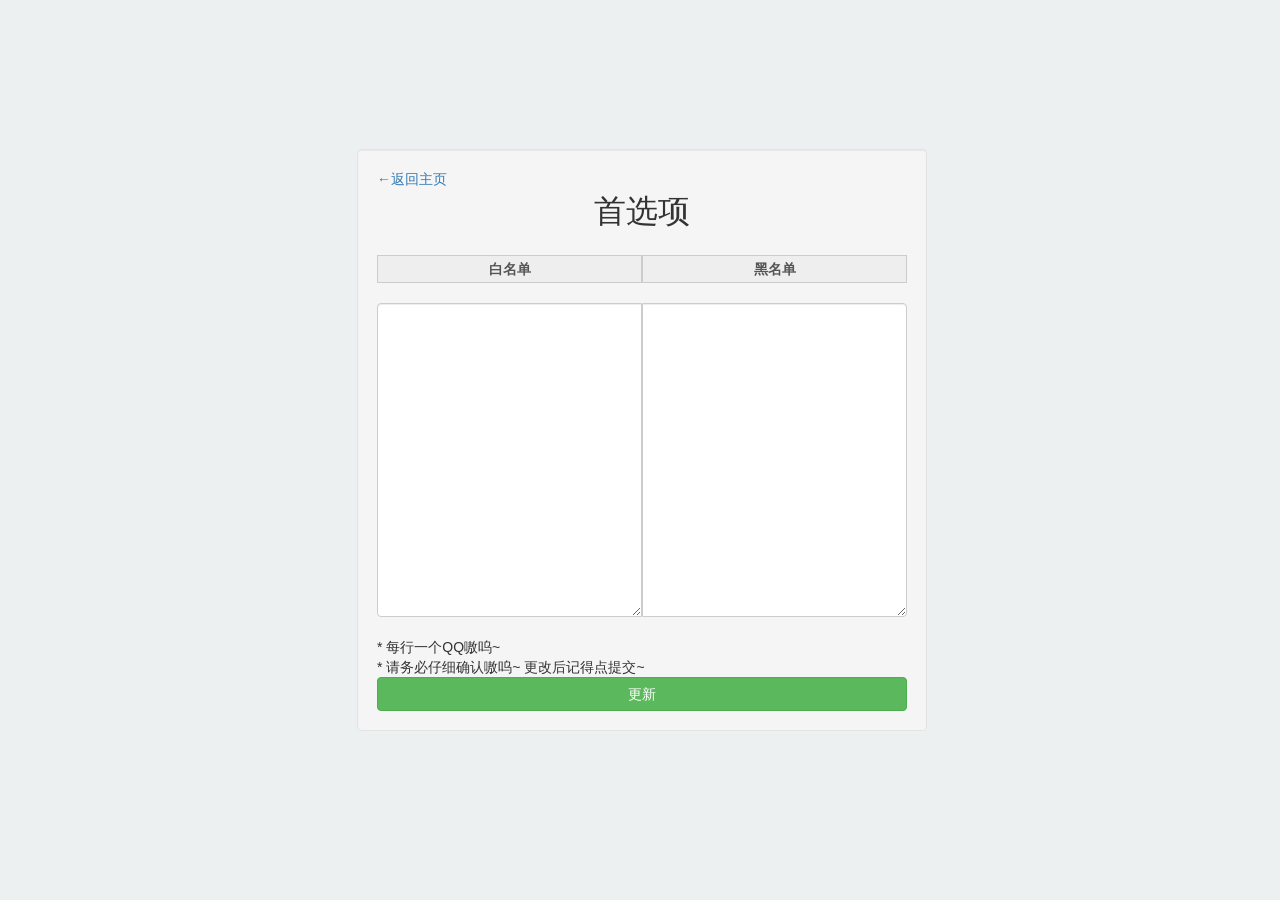
<file: Silent/function.qimeng.fun/black_white.html>
<!DOCTYPE html>
<html>
<head>
    <meta charset="utf-8">
    <title>趣绮梦 - 趣标记 - Data</title>
    <meta name="viewport" content="width=device-width, initial-scale=1.0, maximum-scale=1.0, user-scalable=0" charset="utf-8">
    <link href="static/css/bootstrap.min-3.7.css" rel="stylesheet">

    <!--图标样式-->
    <link rel="stylesheet" href="static/css/normalize.min.css">
    <!--主要样式-->
    <link rel="stylesheet" href="static/css/checkbox.style.css">

    <script src="static/js/jquery-3.3.1.min.js"></script>

    <script>

    $(function () {
        var viewport = document.querySelector('meta[name=viewport]');
        var winHigh = $(window).height();
        winHigh = winHigh/1;
        $(".container").css("height",winHigh+"px");
    });


    function updateinfo() {
        var HMD = $("#HMD").val();
        var BMD = $("#BMD").val();

        var data = {
            HMD: HMD,
            BMD: BMD
        };

        $.ajax({
            url: "./BW_Core.php",
            type: "POST",
            data: data, // 将数据转换为 URL 参数格式
            success: function(response) {
                // 请求成功后的处理
                if(response.indexOf("ALERT[") != -1){
                    var al = substrstr(response,"ALERT[","]ALERT");
                    alert(al);
                }else{
                    alert("更新完成!");
                }
            },
            error: function(jqXHR, textStatus, errorThrown) {
                // 请求失败后执行的函数
                alert("请求失败!");
            }
        });
    }

    //取出中间文本
    function substrstr(str,f,n){
        return str.substring(str.indexOf(f) + f.length, str.indexOf(n));
    }
    </script>
    
    <style>
        .container {
            display: table;
            height: 100%;
        }
        .row {
            display: table-cell;
            vertical-align: middle;
        }
        .row-centered {
            text-align: center;
        }
        .col-centered {
            display: inline-block;
            float: none;
            text-align: left;
            margin-right: -4px;
        }
    </style>
</head>
<body>
    <div class="container">
        <div class="row row-centered">
            <div class="well col-md-6 col-centered">
                <a href="index.html">←返回主页</a>
                <center><font size="6px">首选项</font></center>
                    <br>
                    <span class="input-group-addon"><b>白名单</b></span>
                    <span class="input-group-addon"><b>黑名单</b></span>
                    <br>
                    
                    <div class="input-group input-group-md">
                        <div style="display:flex;">
                            <textarea class="form-control" id="BMD" cols="50" rows="15"></textarea>
                            <textarea class="form-control" id="HMD" cols="50" rows="15"></textarea>
                        </div>
                    </div>
                    <br>
                    * 每行一个QQ嗷呜~
                    <br>
                    * 请务必仔细确认嗷呜~ 更改后记得点提交~
                    <button type="submit" class="btn btn-success btn-block" onclick="updateinfo();">更新</button>
            </div>
        </div>
    </div>
</body>
</html>
</file>
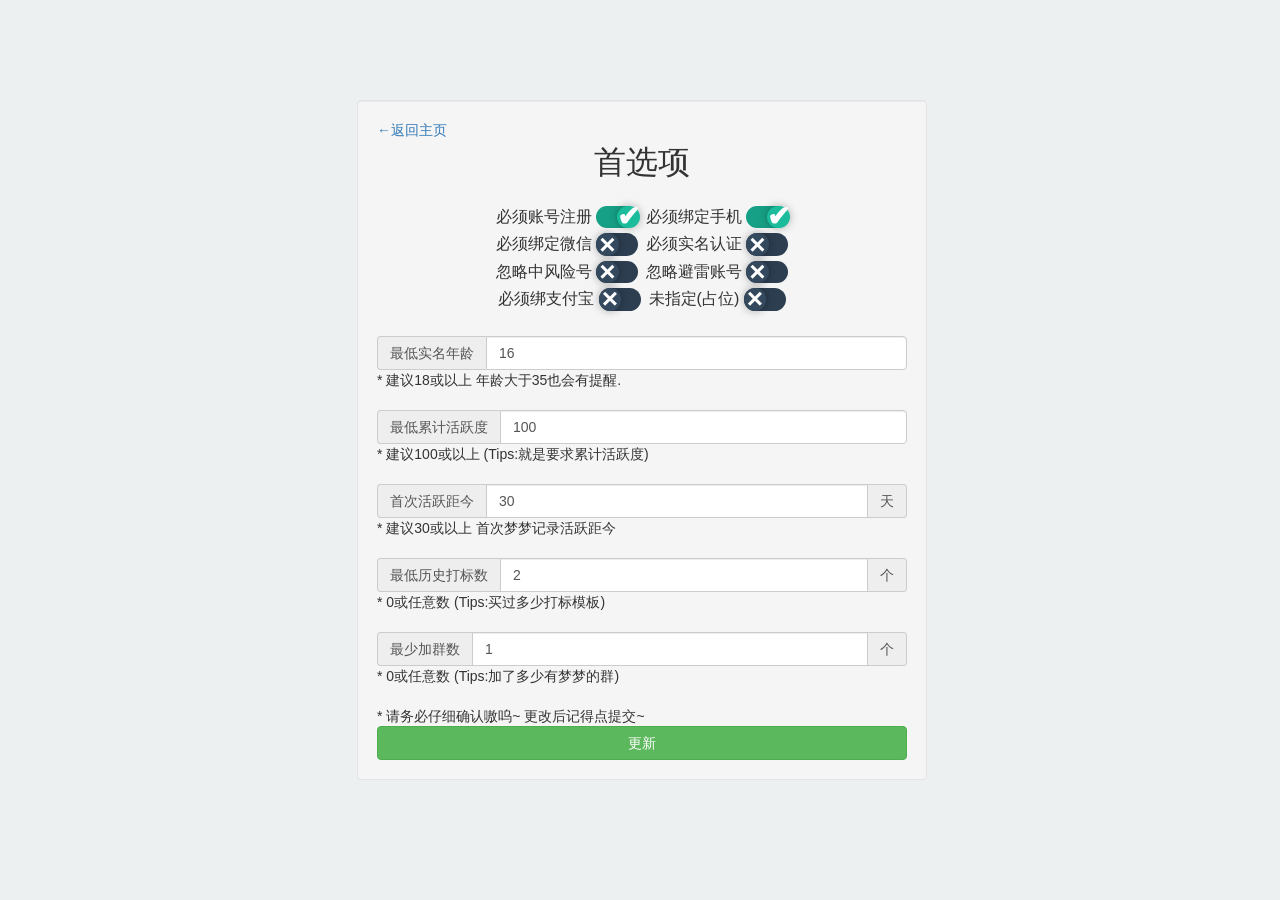
<file: Silent/function.qimeng.fun/DataSet.html>
<!DOCTYPE html>
<html>
<head>
    <meta charset="utf-8">
    <title>趣绮梦 - 趣标记 - Data</title>
    <meta name="viewport" content="width=device-width, initial-scale=1.0, maximum-scale=1.0, user-scalable=0" charset="utf-8">
    <link href="static/css/bootstrap.min-3.7.css" rel="stylesheet">

    <!--图标样式-->
    <link rel="stylesheet" href="static/css/normalize.min.css">
    <!--主要样式-->
    <link rel="stylesheet" href="static/css/checkbox.style.css">

    <script src="static/js/jquery-3.3.1.min.js"></script>

    <script>

    $(function () {
        var viewport = document.querySelector('meta[name=viewport]');
        var winHigh = $(window).height();
        winHigh = winHigh/1;
        $(".container").css("height",winHigh+"px");
    });


    function updateinfo() {
        var REG = document.getElementById('chck1').checked.toString();
        var TEL = document.getElementById('chck2').checked.toString();
        var WECHAT = document.getElementById('chck3').checked.toString();
        var ZFBNAME = document.getElementById('chck7').checked.toString();
        var SMRZ = document.getElementById('chck4').checked.toString();
        var NoCheckZFX = document.getElementById('chck5').checked.toString();
        var NoCheckBL = document.getElementById('chck6').checked.toString();

        var LimitNL = $("#LimitNL").val();
        var LimitHY = $("#LimitHY").val();
        var LimitSCHY = $("#LimitSCHY").val();
        var LimitDBS = $("#LimitDBS").val();
        var LimitGroupNum = $("#LimitGroupNum").val();
        

        var data = {
            REG: REG,
            TEL: TEL,
            WECHAT: WECHAT,
            ZFBNAME: ZFBNAME,
            SMRZ: SMRZ,
            NoCheckZFX: NoCheckZFX,
            NoCheckBL: NoCheckBL,
            LimitNL: LimitNL,
            LimitHY: LimitHY,
            LimitSCHY: LimitSCHY,
            LimitDBS: LimitDBS,
            LimitGroupNum: LimitGroupNum
        };

        $.ajax({
            url: "./DataSetCore.php",
            type: "POST",
            data: data, // 将数据转换为 URL 参数格式
            success: function(response) {
                // 请求成功后的处理
                if(response.indexOf("ALERT[") != -1){
                    var al = substrstr(response,"ALERT[","]ALERT");
                    alert(al);
                }else{
                    alert("更新完成!");
                }
            },
            error: function(jqXHR, textStatus, errorThrown) {
                // 请求失败后执行的函数
                alert("请求失败!");
            }
        });
    }

    //取出中间文本
    function substrstr(str,f,n){
        return str.substring(str.indexOf(f) + f.length, str.indexOf(n));
    }
    </script>
    
    <style>
        .container {
            display: table;
            height: 100%;
        }
        .row {
            display: table-cell;
            vertical-align: middle;
        }
        .row-centered {
            text-align: center;
        }
        .col-centered {
            display: inline-block;
            float: none;
            text-align: left;
            margin-right: -4px;
        }
    </style>
</head>
<body>
    <div class="container">
        <div class="row row-centered">
            <div class="well col-md-6 col-centered">
                <a href="index.html">←返回主页</a>
                <center><font size="6px">首选项</font></center>
                    <br>
                    <center>
                    <div class="input-group input-group-md">
                        <div style="display:flex;">
                            <font size="3px">必须账号注册&nbsp;</font>
                            <input id="chck1" type="checkbox" checked="">                            <label for="chck1" class="check-trail">
                                <span class="check-handler"></span>
                            </label>
                            &nbsp;&nbsp;
                            <font size="3px">必须绑定手机&nbsp;</font>
                            <input id="chck2" type="checkbox" checked="">                            <label for="chck2" class="check-trail">
                                <span class="check-handler"></span>
                            </label>
                        </div>
                    </div>
                    </center>
                    <center>
                    <div class="input-group input-group-md">
                        <div style="display:flex;">
                            <font size="3px">必须绑定微信&nbsp;</font>
                            <input id="chck3" type="checkbox">                            <label for="chck3" class="check-trail">
                                <span class="check-handler"></span>
                            </label>

                            &nbsp;&nbsp;

                            <font size="3px">必须实名认证&nbsp;</font>
                            <input id="chck4" type="checkbox">                            <label for="chck4" class="check-trail">
                                <span class="check-handler"></span>
                            </label>
                        </div>
                    </div>
                    </center>
                    <center>
                    <div class="input-group input-group-md">
                        <div style="display:flex;">
                            <font size="3px">忽略中风险号&nbsp;</font>
                            <input id="chck5" type="checkbox">                            <label for="chck5" class="check-trail2">
                                <span class="check-handler"></span>
                            </label>

                            &nbsp;&nbsp;

                            <font size="3px">忽略避雷账号&nbsp;</font>
                            <input id="chck6" type="checkbox">                            <label for="chck6" class="check-trail2">
                                <span class="check-handler"></span>
                            </label>
                        </div>
                    </div>
                    </center>
                    <center>
                    <div class="input-group input-group-md">
                        <div style="display:flex;">
                            <font size="3px">必须绑支付宝&nbsp;</font>
                            <input id="chck7" type="checkbox">                            <label for="chck7" class="check-trail">
                                <span class="check-handler"></span>
                            </label>

                            &nbsp;&nbsp;

                            <font size="3px">未指定(占位)&nbsp;</font>
                            <input id="chck8" type="checkbox">                            <label for="chck8" class="check-trail">
                                <span class="check-handler"></span>
                            </label>
                        </div>
                    </div>
                    </center>

                    <br>
                    <div class="input-group input-group-md">
                        <span class="input-group-addon" id="sizing-addon1">最低实名年龄</span>
                        <input type="text" class="form-control" id="LimitNL" name="LimitNL" placeholder="建议18或以上" value="16" onkeyup="this.value=this.value.replace(/\D/g,'')" onafterpaste="this.value=this.value.replace(/\D/g,'')">
                    </div>
                    * 建议18或以上 年龄大于35也会有提醒.
                    <br>
                    <br>
                    <div class="input-group input-group-md">
                        <span class="input-group-addon" id="sizing-addon1">最低累计活跃度</span>
                        <input type="text" class="form-control" id="LimitHY" name="LimitHY" placeholder="建议100或以上" value="100" onkeyup="this.value=this.value.replace(/\D/g,'')" onafterpaste="this.value=this.value.replace(/\D/g,'')">
                    </div>
                    * 建议100或以上 (Tips:就是要求累计活跃度)
                    <br>
                    <br>
                    <div class="input-group input-group-md">
                        <span class="input-group-addon" id="sizing-addon1">首次活跃距今</span>
                        <input type="text" class="form-control" id="LimitSCHY" name="LimitSCHY" placeholder="建议30或以上" value="30" onkeyup="this.value=this.value.replace(/\D/g,'')" onafterpaste="this.value=this.value.replace(/\D/g,'')">
                        <span class="input-group-addon" id="sizing-addon1">天</span>
                    </div>
                    * 建议30或以上 首次梦梦记录活跃距今
                    <br>
                    <br>
                    <div class="input-group input-group-md">
                        <span class="input-group-addon" id="sizing-addon1">最低历史打标数</span>
                        <input type="text" class="form-control" id="LimitDBS" name="LimitDBS" placeholder="0或任意数" value="2" onkeyup="this.value=this.value.replace(/\D/g,'')" onafterpaste="this.value=this.value.replace(/\D/g,'')">
                        <span class="input-group-addon" id="sizing-addon1">个</span>
                    </div>
                    * 0或任意数 (Tips:买过多少打标模板)
                    <br>
                    <br>
                    <div class="input-group input-group-md">
                        <span class="input-group-addon" id="sizing-addon1">最少加群数</span>
                        <input type="text" class="form-control" id="LimitGroupNum" name="LimitGroupNum" placeholder="0或任意数" value="1" onkeyup="this.value=this.value.replace(/\D/g,'')" onafterpaste="this.value=this.value.replace(/\D/g,'')">
                        <span class="input-group-addon" id="sizing-addon1">个</span>
                    </div>
                    * 0或任意数 (Tips:加了多少有梦梦的群)
                    <br>
                    <br>
                    * 请务必仔细确认嗷呜~ 更改后记得点提交~
                    <button type="submit" class="btn btn-success btn-block" onclick="updateinfo();">更新</button>
            </div>
        </div>
    </div>
</body>
</html>
</file>
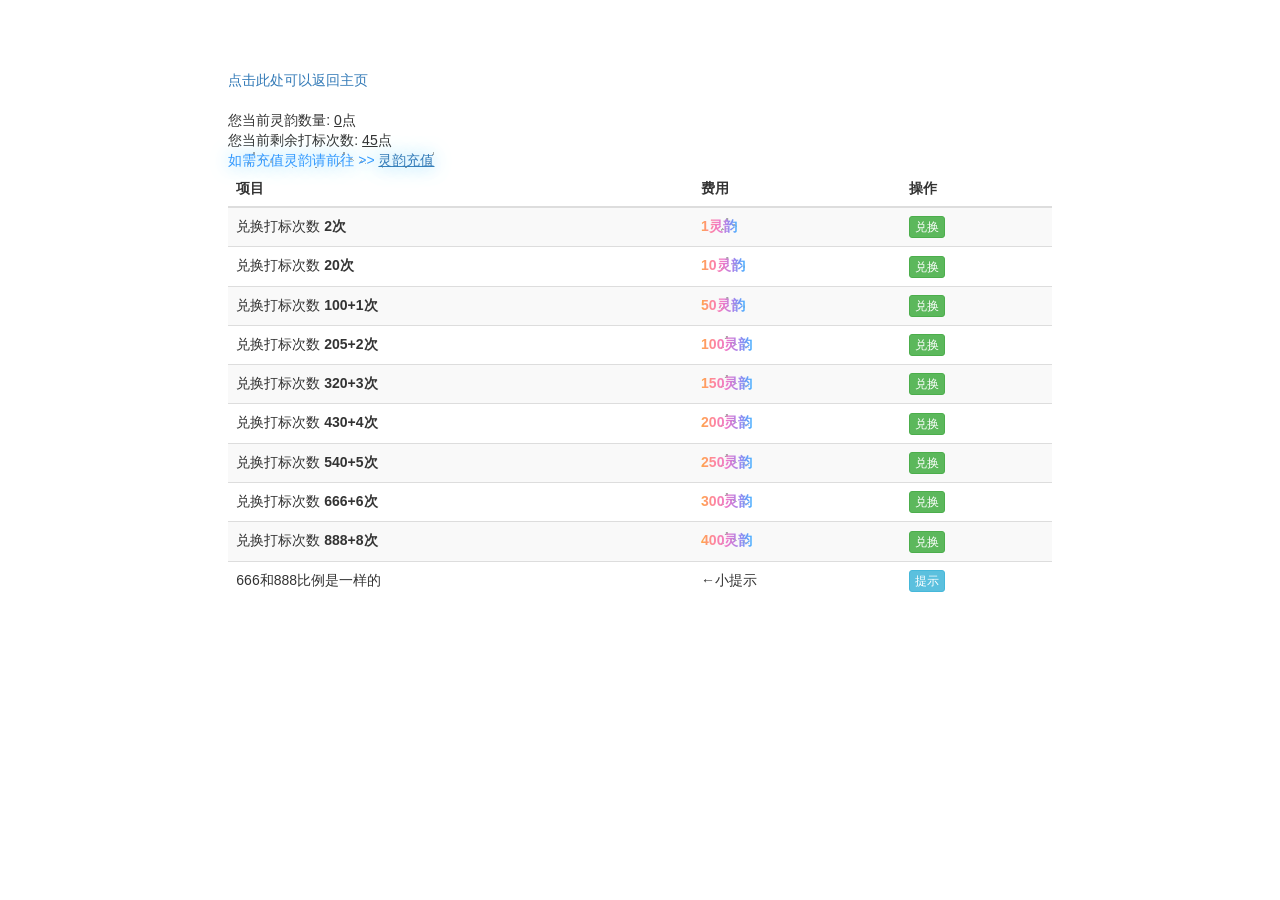
<file: Silent/function.qimeng.fun/ExChange.html>
<!DOCTYPE html>
<html lang="zh-cn">
<head>
  <meta charset="utf-8">
  <meta name="viewport" content="width=device-width, initial-scale=1">
  <title></title>
  <meta name="keywords" content="趣绮梦">
  <meta name="description" content="趣绮梦">
  <link href="static/css/bootstrap.min1.css" rel="stylesheet">
  <script src="static/js/jquery.min.js"></script>
  <script src="static/js/bootstrap.min.js"></script>
</head>
<body>

<link rel="stylesheet" href="static/css/Color.css">
<div style="padding-top:70px;"><!--<div class="container" style="padding-top:70px;">-->
<div class="col-xs-12 col-sm-10 col-lg-8 center-block" style="float: none;">
<a href="index.html">点击此处可以返回主页</a><br><br>您当前灵韵数量: <u>0</u>点<br>您当前剩余打标次数: <u>45</u>点<br><font class="BlueZZ">如需充值灵韵请前往 >> <a href="ajax-1.html"><u>灵韵充值</u></a></font>      <div class="table-responsive">
        <table class="table table-striped">
          <thead><tr><th>项目</th><th>费用</th><th>操作</th></tr></thead>
          <tbody>

          <tr><td>兑换打标次数 <b>2次</b></td><td><font class="SSR_H"><font class="SSR">1灵韵</font></font></td><td><a href="ajax-1.html" class="btn btn-xs btn-success" onclick="return confirm('你确实要兑换 2次打标次数 吗？');">兑换</a>
          </td></tr><tr><td>兑换打标次数 <b>20次</b></td><td><font class="SSR_H"><font class="SSR">10灵韵</font></font></td><td><a href="ajax-1.html" class="btn btn-xs btn-success" onclick="return confirm('你确实要兑换 20次打标次数 吗？');">兑换</a>
          </td></tr><tr><td>兑换打标次数 <b>100+1次</b></td><td><font class="SSR_H"><font class="SSR">50灵韵</font></font></td><td><a href="ajax-1.html" class="btn btn-xs btn-success" onclick="return confirm('你确实要兑换 100次打标次数 吗？');">兑换</a>
          </td></tr><tr><td>兑换打标次数 <b>205+2次</b></td><td><font class="SSR_H"><font class="SSR">100灵韵</font></font></td><td><a href="ajax-1.html" class="btn btn-xs btn-success" onclick="return confirm('你确实要兑换 205次打标次数 吗？');">兑换</a>
          </td></tr><tr><td>兑换打标次数 <b>320+3次</b></td><td><font class="SSR_H"><font class="SSR">150灵韵</font></font></td><td><a href="ajax-1.html" class="btn btn-xs btn-success" onclick="return confirm('你确实要兑换 320次打标次数 吗？');">兑换</a>
          </td></tr><tr><td>兑换打标次数 <b>430+4次</b></td><td><font class="SSR_H"><font class="SSR">200灵韵</font></font></td><td><a href="ajax-1.html" class="btn btn-xs btn-success" onclick="return confirm('你确实要兑换 430次打标次数 吗？');">兑换</a>
          </td></tr><tr><td>兑换打标次数 <b>540+5次</b></td><td><font class="SSR_H"><font class="SSR">250灵韵</font></font></td><td><a href="ajax-1.html" class="btn btn-xs btn-success" onclick="return confirm('你确实要兑换 540次打标次数 吗？');">兑换</a>
          </td></tr><tr><td>兑换打标次数 <b>666+6次</b></td><td><font class="SSR_H"><font class="SSR">300灵韵</font></font></td><td><a href="ajax-1.html" class="btn btn-xs btn-success" onclick="return confirm('你确实要兑换 666次打标次数 吗？');">兑换</a>
          </td></tr><tr><td>兑换打标次数 <b>888+8次</b></td><td><font class="SSR_H"><font class="SSR">400灵韵</font></font></td><td><a href="ajax-1.html" class="btn btn-xs btn-success" onclick="return confirm('你确实要兑换 888次打标次数 吗？');">兑换</a>
          </td></tr><tr><td>666和888比例是一样的</td><td>←小提示</td><td><a href="#" class="btn btn-xs btn-info">提示</a>

          </td></tr></tbody>
        </table>
      </div>
    </div>
  </div>

<style>
/*賊拉好看(?)*/
.BiaoTi {
font-size:14px;
background-clip: border-box;
-webkit-background-clip: text;
-webkit-text-fill-color: transparent;
color: #FF512F;
font-weight: 700;
text-shadow: 0px 0px 7px #ffd800;
background-image: linear-gradient(90deg, #ffd800 0%, #ff512f 100%, #fff);
animation: glow-animation 10s infinite linear;
color: #FFC0CB;
box-sizing: border-box;
vertical-align: inherit;
}

@keyframes glow-animation {
0% {
filter: hue-rotate(-360deg)
}

100% {
filter: hue-rotate(360deg)
}
}
</style></body></html>
</file>
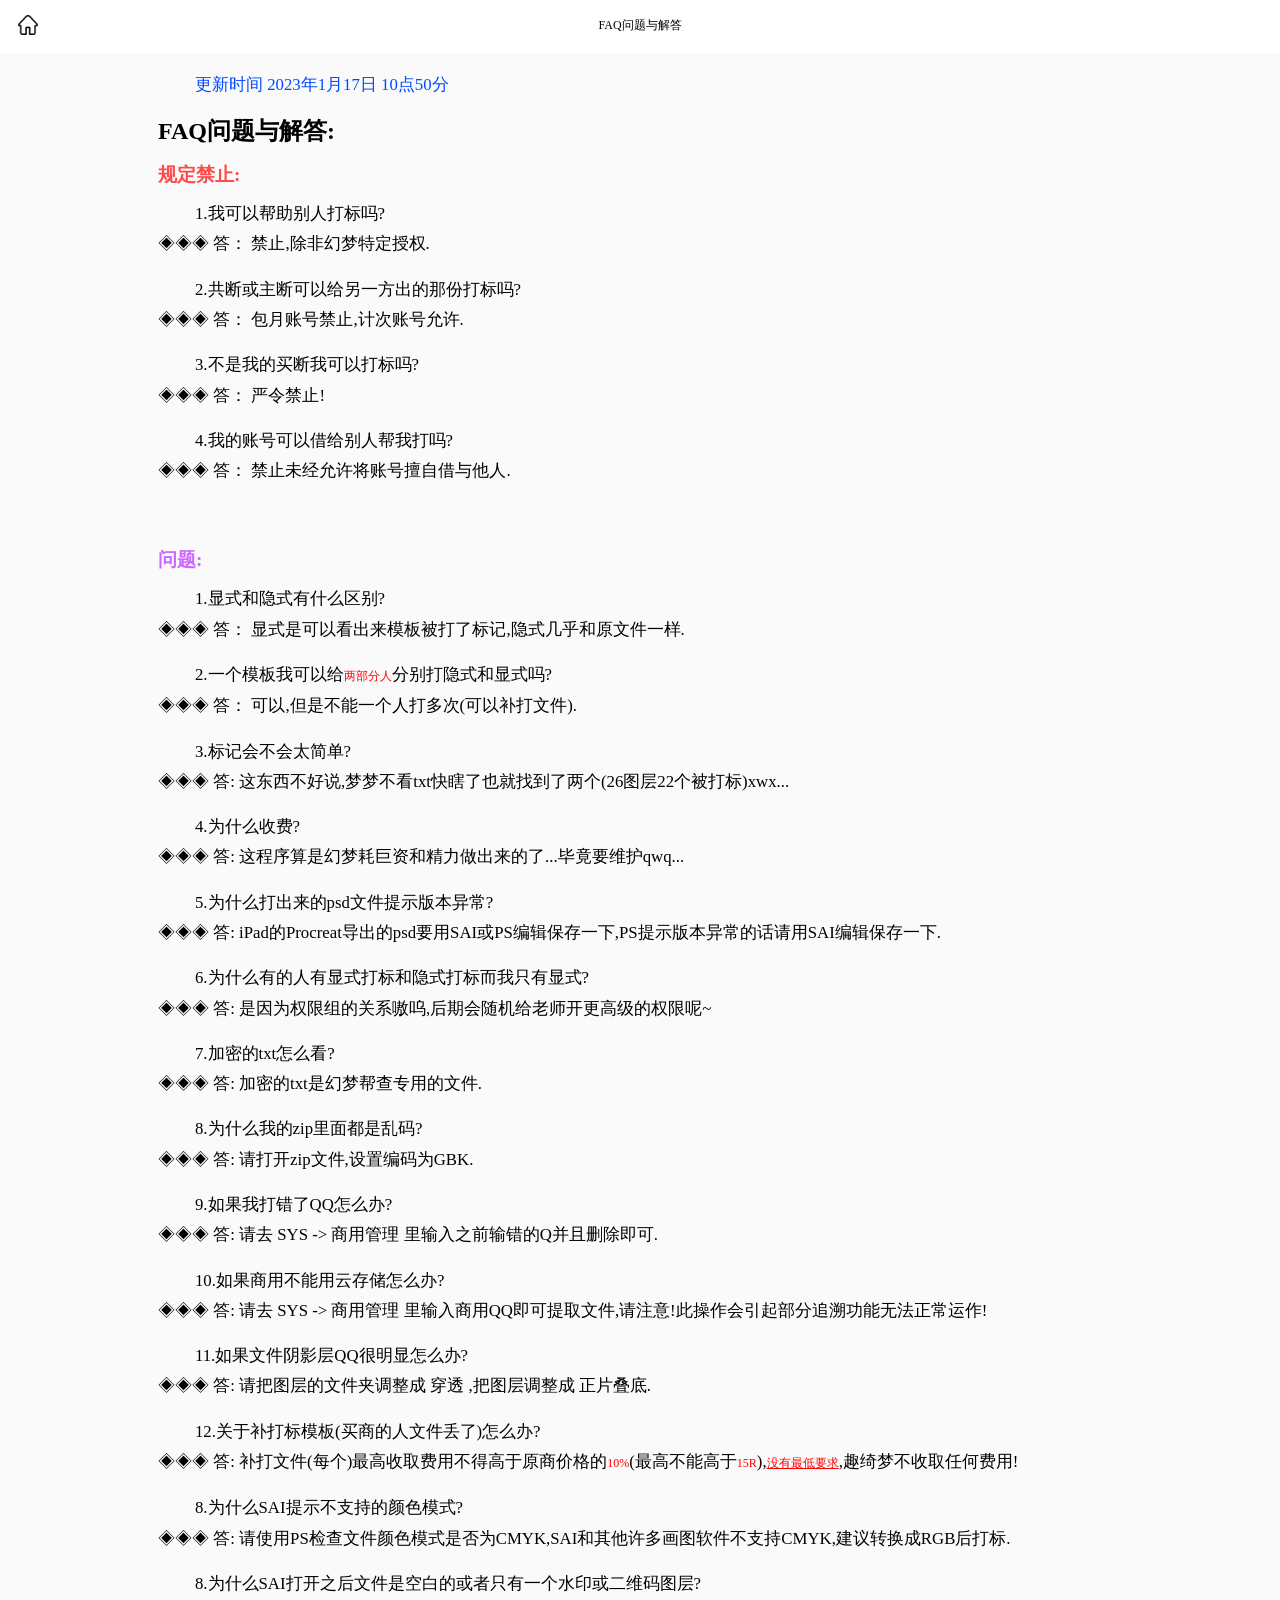
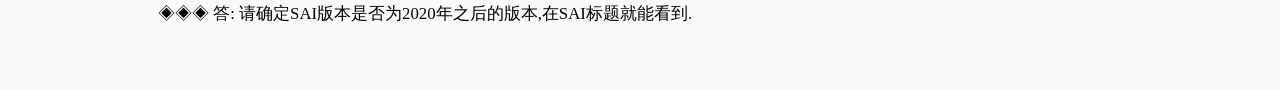
<file: Silent/function.qimeng.fun/FAQ.html>
<!DOCTYPE html>
<html>
<head>
<meta charset="utf-8">
<meta http-equiv="x-ua-compatible" content="ie=edge">
<title>FAQ问题与解答</title>
<meta name="description" content="Neat">
<meta name="viewport" content="width=device-width, initial-scale=1, shrink-to-fit=no" user-scalable="no">

<link rel="stylesheet" href="static/css/style-1.css">

<script src="static/js/jquery.min1.js"></script>

</head>
<body>

<header class="header">
	<a href="ajax-1.html"><img src="static/picture/home.png" alt=""></a>
	<div class="title">FAQ问题与解答</div>
	<div class="progress-bar"></div>
</header>
<div class="main-group">
	<font color="#004AFF"><p>更新时间 2023年1月17日 10点50分</p></font>
	<h3>FAQ问题与解答:&nbsp;</h3>
	<font color="#FF4A4A"><h4>规定禁止:&nbsp;</h4></font>
	<p>1.我可以帮助别人打标吗?<br>◈◈◈ 答： 禁止,除非幻梦特定授权.</p>
	<p>2.共断或主断可以给另一方出的那份打标吗?<br>◈◈◈ 答： 包月账号禁止,计次账号允许.</p>
	<p>3.不是我的买断我可以打标吗?<br>◈◈◈ 答： 严令禁止!</p>
	<p>4.我的账号可以借给别人帮我打吗?<br>◈◈◈ 答： 禁止未经允许将账号擅自借与他人.</p>
	<p>&nbsp;</p>
	<font color="#CC66FF"><h4>问题:&nbsp;</h4></font>
	<p>1.显式和隐式有什么区别?<br>◈◈◈ 答： 显式是可以看出来模板被打了标记,隐式几乎和原文件一样.</p>
	<p>2.一个模板我可以给<font color="red">两部分人</font>分别打隐式和显式吗?<br>◈◈◈ 答： 可以,但是不能一个人打多次(可以补打文件).</p>
	<p>3.标记会不会太简单?<br>◈◈◈ 答: 这东西不好说,梦梦不看txt快瞎了也就找到了两个(26图层22个被打标)xwx...</p>
	<p>4.为什么收费?<br>◈◈◈ 答: 这程序算是幻梦耗巨资和精力做出来的了...毕竟要维护qwq...</p>
	<p>5.为什么打出来的psd文件提示版本异常?<br>◈◈◈ 答: iPad的Procreat导出的psd要用SAI或PS编辑保存一下,PS提示版本异常的话请用SAI编辑保存一下.</p>
	<p>6.为什么有的人有显式打标和隐式打标而我只有显式?<br>◈◈◈ 答: 是因为权限组的关系嗷呜,后期会随机给老师开更高级的权限呢~</p>
	<p>7.加密的txt怎么看?<br>◈◈◈ 答: 加密的txt是幻梦帮查专用的文件.</p>
	<p>8.为什么我的zip里面都是乱码?<br>◈◈◈ 答: 请打开zip文件,设置编码为GBK.</p>
	<p>9.如果我打错了QQ怎么办?<br>◈◈◈ 答: 请去 SYS -> 商用管理 里输入之前输错的Q并且删除即可.</p>
	<p>10.如果商用不能用云存储怎么办?<br>◈◈◈ 答: 请去 SYS -> 商用管理 里输入商用QQ即可提取文件,请注意!此操作会引起部分追溯功能无法正常运作!</p>
	<p>11.如果文件阴影层QQ很明显怎么办?<br>◈◈◈ 答: 请把图层的文件夹调整成 穿透 ,把图层调整成 正片叠底.</p>
	<p>12.关于补打标模板(买商的人文件丢了)怎么办?<br>◈◈◈ 答: 补打文件(每个)最高收取费用不得高于原商价格的<font color="red">10%</font>(最高不能高于<font color="red">15R</font>),<font color="red"><u>没有最低要求</u></font>,趣绮梦不收取任何费用!</p>
	<p>8.为什么SAI提示不支持的颜色模式?<br>◈◈◈ 答: 请使用PS检查文件颜色模式是否为CMYK,SAI和其他许多画图软件不支持CMYK,建议转换成RGB后打标.</p>
	<p>8.为什么SAI打开之后文件是空白的或者只有一个水印或二维码图层?<br>◈◈◈ 答: 请确定SAI版本是否为2020年之后的版本,在SAI标题就能看到.</p>
	<p>&nbsp;</p>
</div>

<script type="text/javascript">
// 取消scroll事件的监听函数
$(window).off('scroll');
(function() {
	let progress_bar = $('.progress-bar');
	let win_h = $(window).height();
	let body_h = $('body').height();
	let sHeight = body_h - win_h;

	function updateProgress(p) {
		progress_bar.css('width', p * 100 + '%');
	}
	$(window).on('scroll', function() {
		window.requestAnimationFrame(function(){
			let perc = Math.max(0, Math.min(1, $(window).scrollTop() / sHeight));
			updateProgress(perc);
		});
	});
}());
</script>
</body>
</html>
</file>
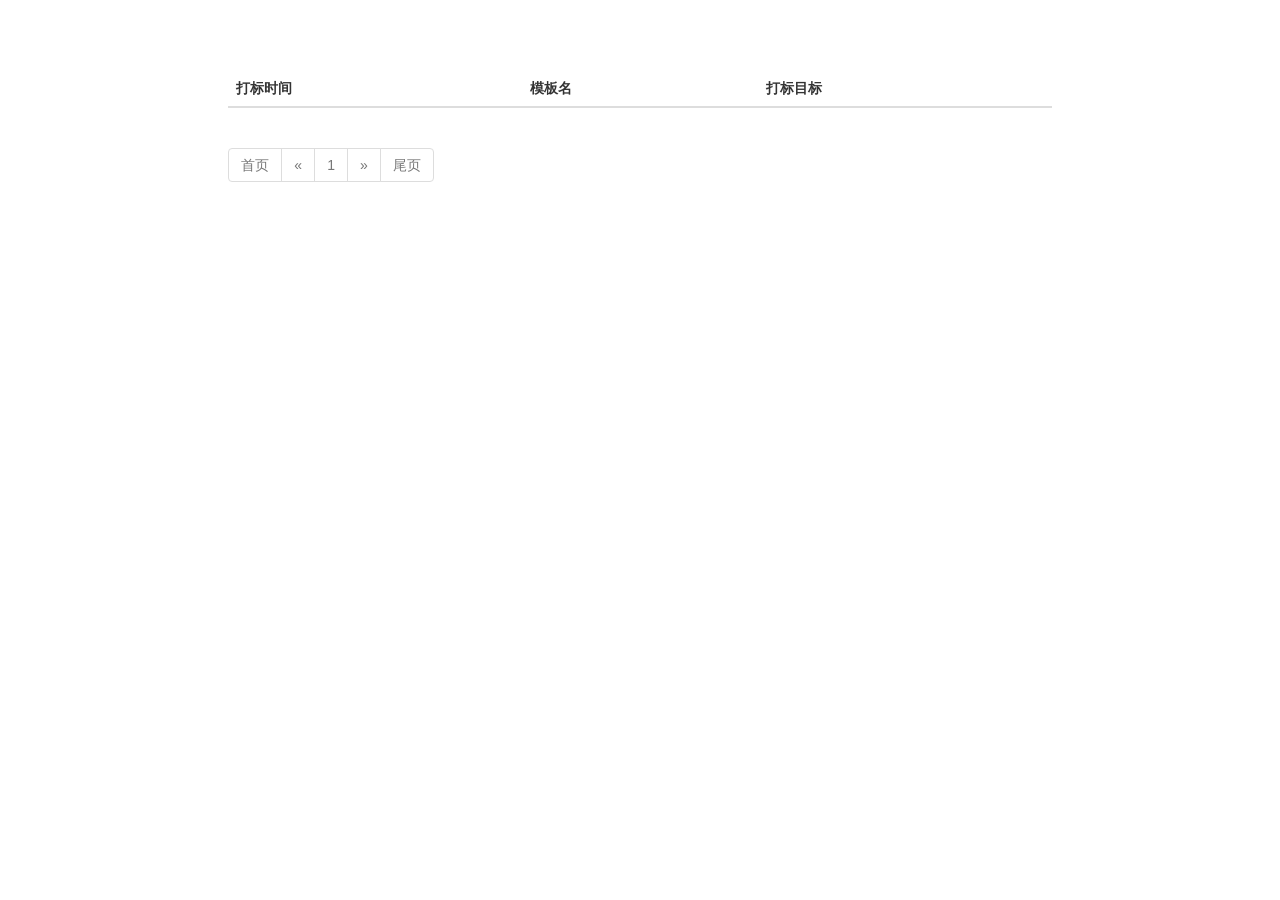
<file: Silent/function.qimeng.fun/HistoryList.html>
<!DOCTYPE html>
<html lang="zh-cn">
<head>
  <meta charset="utf-8">
  <meta name="viewport" content="width=device-width, initial-scale=1">
  <title></title>
  <meta name="keywords" content="趣绮梦">
  <meta name="description" content="趣绮梦">
  <link href="static/css/bootstrap.min1.css" rel="stylesheet">
  <script src="static/js/jquery.min.js"></script>
  <script src="static/js/bootstrap.min.js"></script>
</head>
<body>

<div style="padding-top:70px;"><!--<div class="container" style="padding-top:70px;">-->
<div class="col-xs-12 col-sm-10 col-lg-8 center-block" style="float: none;">
      <div class="table-responsive">
        <table class="table table-striped">
          <thead><tr><th>打标时间</th><th>模板名</th><th>打标目标</th></tr></thead>
        </table>
      </div>
<ul class="pagination"><li class="disabled"><a>首页</a></li><li class="disabled"><a>&laquo;</a></li><li class="disabled"><a>1</a></li><li class="disabled"><a>&raquo;</a></li><li class="disabled"><a>尾页</a></li></ul>    </div>
  </div>

<style>
/*賊拉好看(?)*/
.BiaoTi {
font-size:14px;
background-clip: border-box;
-webkit-background-clip: text;
-webkit-text-fill-color: transparent;
color: #FF512F;
font-weight: 700;
text-shadow: 0px 0px 7px #ffd800;
background-image: linear-gradient(90deg, #ffd800 0%, #ff512f 100%, #fff);
animation: glow-animation 10s infinite linear;
color: #FFC0CB;
box-sizing: border-box;
vertical-align: inherit;
}

@keyframes glow-animation {
0% {
filter: hue-rotate(-360deg)
}

100% {
filter: hue-rotate(360deg)
}
}
</style></body></html>
</file>
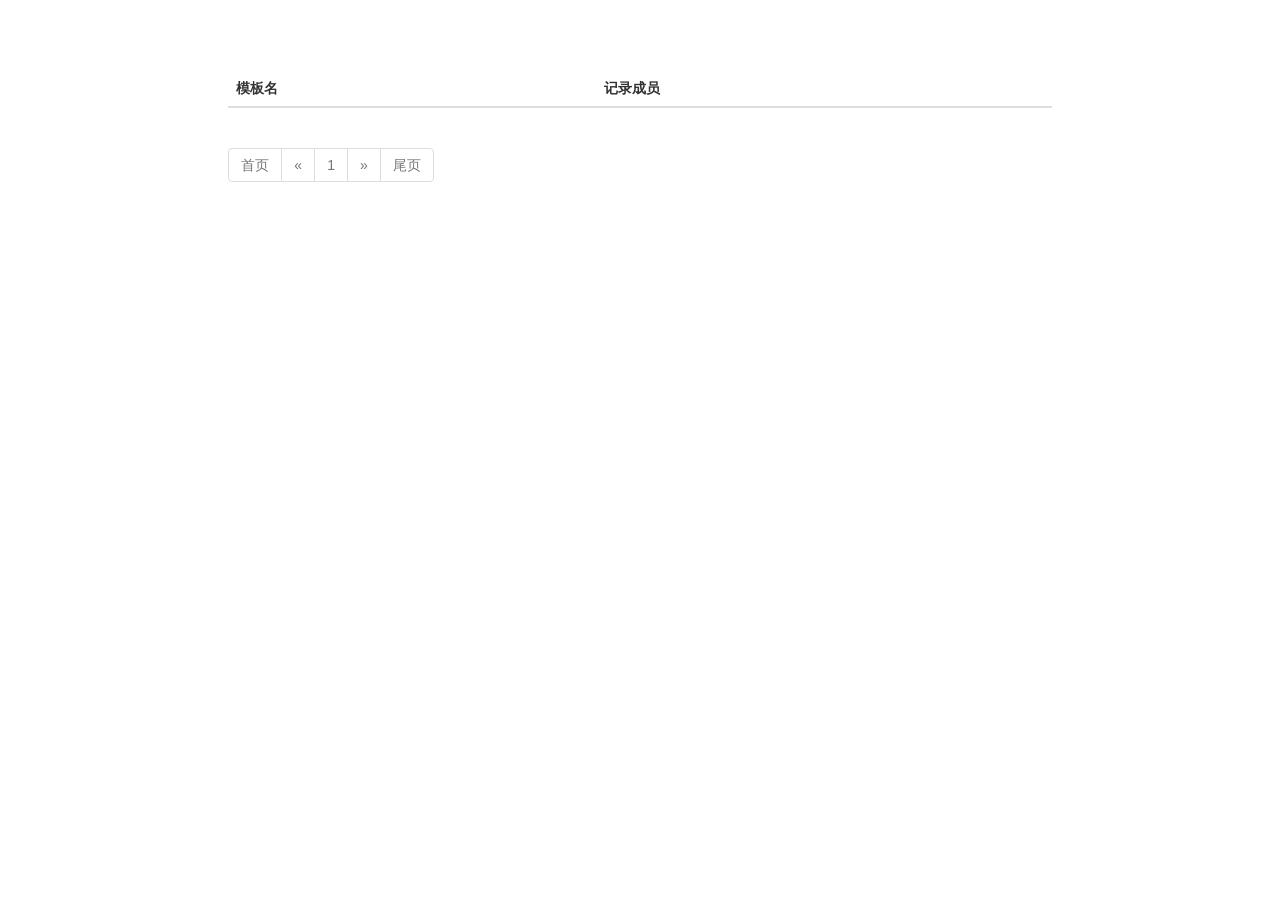
<file: Silent/function.qimeng.fun/HistoryStatsList.html>
<!DOCTYPE html>
<html lang="zh-cn">
<head>
  <meta charset="utf-8">
  <meta name="viewport" content="width=device-width, initial-scale=1">
  <title></title>
  <meta name="keywords" content="趣绮梦">
  <meta name="description" content="趣绮梦">
  <link href="static/css/bootstrap.min1.css" rel="stylesheet">
  <script src="static/js/jquery.min.js"></script>
  <script src="static/js/bootstrap.min.js"></script>
</head>
<body>

<div style="padding-top:70px;"><!--<div class="container" style="padding-top:70px;">-->
<div class="col-xs-12 col-sm-10 col-lg-8 center-block" style="float: none;">
      <div class="table-responsive">
        <table class="table table-striped">
          <thead><tr><th>模板名</th><th>记录成员</th></tr></thead>
        </table>
      </div>
<ul class="pagination"><li class="disabled"><a>首页</a></li><li class="disabled"><a>&laquo;</a></li><li class="disabled"><a>1</a></li><li class="disabled"><a>&raquo;</a></li><li class="disabled"><a>尾页</a></li></ul>    </div>
  </div>

<style>
/*賊拉好看(?)*/
.BiaoTi {
font-size:14px;
background-clip: border-box;
-webkit-background-clip: text;
-webkit-text-fill-color: transparent;
color: #FF512F;
font-weight: 700;
text-shadow: 0px 0px 7px #ffd800;
background-image: linear-gradient(90deg, #ffd800 0%, #ff512f 100%, #fff);
animation: glow-animation 10s infinite linear;
color: #FFC0CB;
box-sizing: border-box;
vertical-align: inherit;
}

@keyframes glow-animation {
0% {
filter: hue-rotate(-360deg)
}

100% {
filter: hue-rotate(360deg)
}
}
</style>


<script type="text/javascript">
function search() {
    var scstr = $("#search").val();
    location.href="HistoryStatsList.php?page=1&search="+scstr;
}
</script></body></html>
</file>
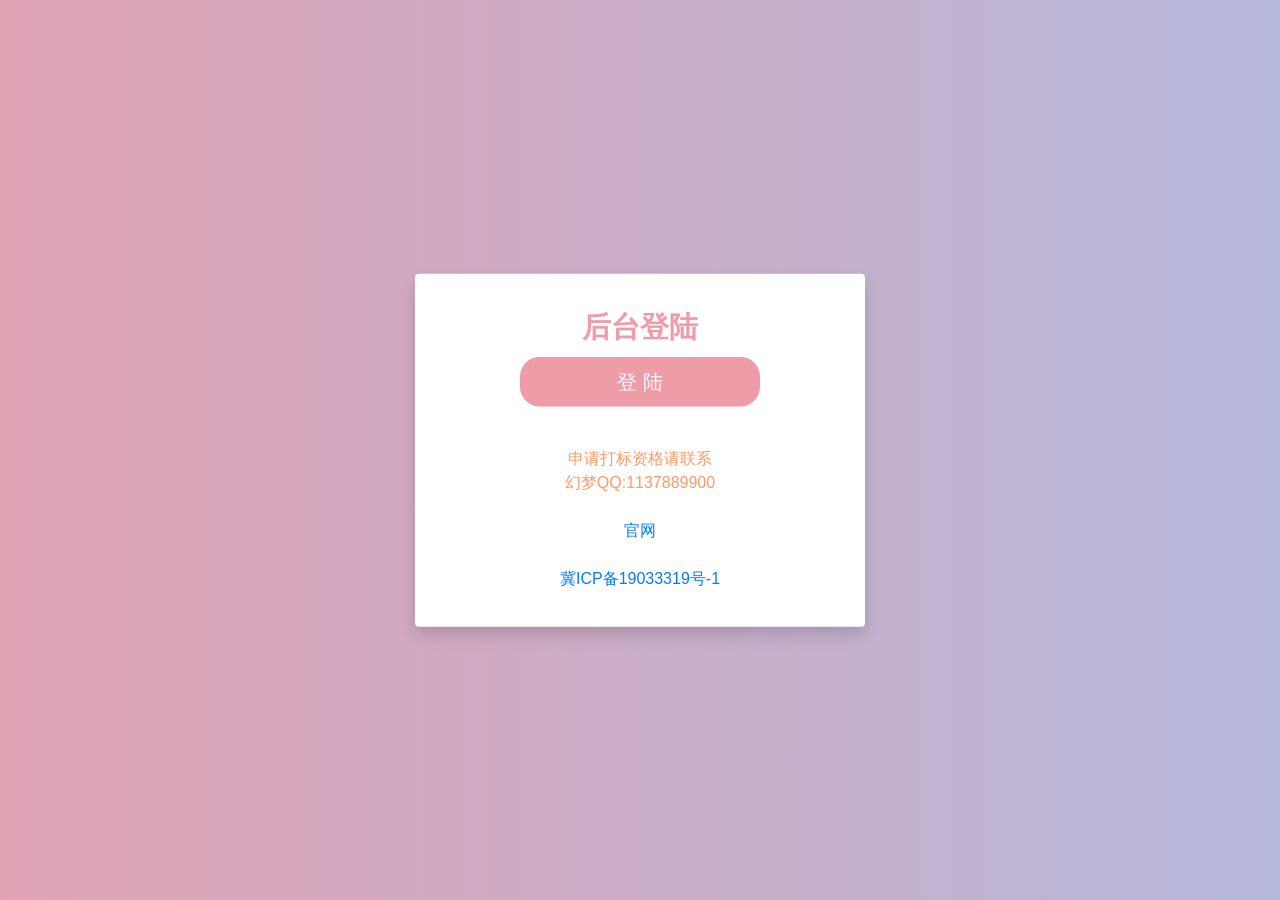
<file: Silent/function.qimeng.fun/Login.html>
<!DOCTYPE html>
<html lang="zh">
<head>
<meta charset="UTF-8">
<title>趣绮梦 - 趣标记</title>
<meta name="viewport" content="width=device-width, initial-scale=1">

<!--响应式框架-->
<link rel='stylesheet' href='static/css/bootstrap.min.css'>


<!--主要样式-->
<link rel="stylesheet" href="static/css/style.css">

<style>
/*賊拉好看(?)*/
.BiaoTi {
font-size:14px;
background-clip: border-box;
-webkit-background-clip: text;
-webkit-text-fill-color: transparent;
color: #FF512F;
font-weight: 700;
text-shadow: 0px 0px 7px #ffd800;
background-image: linear-gradient(90deg, #ffd800 0%, #ff512f 100%, #fff);
animation: glow-animation 10s infinite linear;
color: #FFC0CB;
box-sizing: border-box;
vertical-align: inherit;
}

@keyframes glow-animation {
0% {
filter: hue-rotate(-360deg)
}

100% {
filter: hue-rotate(360deg)
}
}
</style>

</head>
<body>
  
<div class="container">

  <div class="card-wrap">
  
    <div class="card border-0 shadow card--welcome is-show" id="welcome">
      <div class="card-body">
        <h2 class="card-title">后台登陆</h2>
        <div class="btn-wrap">
        <a class="btn btn-lg btn-register js-btn" data-target="register" id="ptp">登 陆</a>
        <br>
        <font color="#FF9966">申请打标资格请联系<br>幻梦QQ:1137889900</font>
        <br>
        <a href="https://qimeng.fun/Web/" target="_Blank">官网</a>
        <br>
        <a rel="nofollow" href="https://beian.miit.gov.cn/" target="_blank">冀ICP备19033319号-1</a>
        </div>
      </div>
    </div>
    
    <div class="card border-0 shadow card--register" id="register">
      <div class="card-body">
        <h2 class="card-title">登 陆</h2>
        <form action="javascript:;" method="post" class="form-horizontal" role="form">
          <div class="form-group">
            <span class="input-group-addon"><span class="glyphicon glyphicon-user"></span></span>
            <input class="form-control" type="text" id="user" name="user" value="" placeholder="账号" required="required">
          </div>
          <div class="form-group">
            <span class="input-group-addon"><span class="glyphicon glyphicon-lock"></span></span>
            <input class="form-control" type="password" id="pass" name="pass" placeholder="密码" required="required">
          </div>
          <div class="form-group">
          <input type="submit" class="btn btn-lg" value="登陆">
          </div>
        </form>
      </div>
      <button class="btn btn-back js-btn" data-target="welcome"><p><</p></button>
    </div>
  </div>
  
</div>
  
<script src="static/js/index.js"></script>


</body>
</html>
</file>
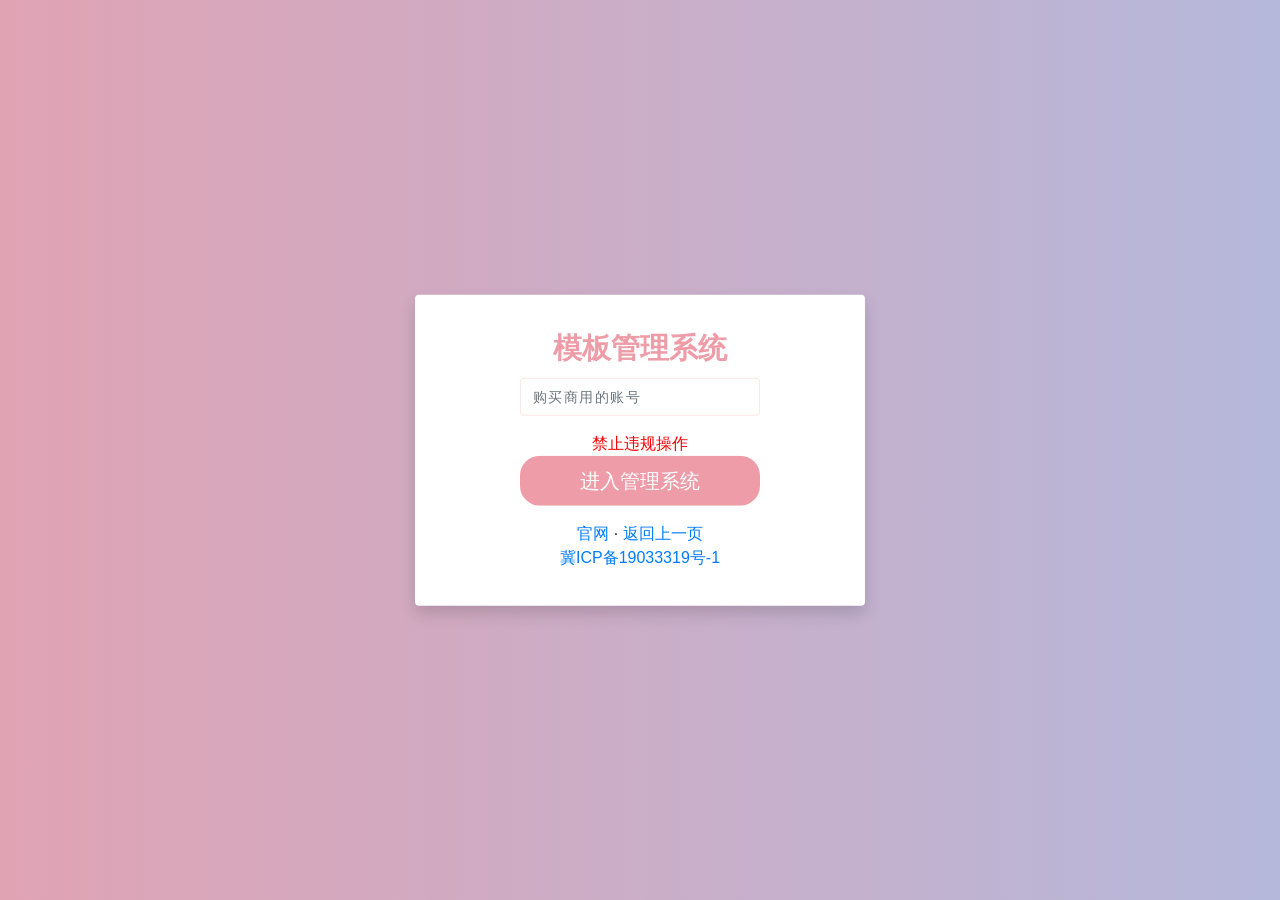
<file: Silent/function.qimeng.fun/Manage.html>
<!DOCTYPE html>
<html lang="zh">
<head>
<meta charset="UTF-8">
<title>趣绮梦 - 趣标记</title>
<meta name="viewport" content="width=device-width, initial-scale=1">


<!--响应式框架-->
<link rel='stylesheet' href='static/css/bootstrap.min.css'>


<!--主要样式-->
<link rel="stylesheet" href="static/css/style.css">

<style>
/*賊拉好看(?)*/
.BiaoTi {
font-size:14px;
background-clip: border-box;
-webkit-background-clip: text;
-webkit-text-fill-color: transparent;
color: #FF512F;
font-weight: 700;
text-shadow: 0px 0px 7px #ffd800;
background-image: linear-gradient(90deg, #ffd800 0%, #ff512f 100%, #fff);
animation: glow-animation 10s infinite linear;
color: #FFC0CB;
box-sizing: border-box;
vertical-align: inherit;
}

@keyframes glow-animation {
0% {
filter: hue-rotate(-360deg)
}

100% {
filter: hue-rotate(360deg)
}
}
</style>

</head>
<body>
  
<div class="container">

  <div class="card-wrap">
  
    <div class="card border-0 shadow card--register is-show" id="welcome">
      <div class="card-body">
        <form class="form-horizontal">
        <h2 class="card-title">模板管理系统</h2>
          <div class="form-group">
            <span class="input-group-addon"><span class="glyphicon glyphicon-user"></span></span>
            <input class="form-control" type="text" name="uq" id="uq" value="" placeholder="购买商用的账号" required="required">
          </div>
          <font color="red">禁止违规操作</font>
          <div class="form-group">
          <input id="EnterSystem" name="EnterSystem" type="submit" class="btn btn-lg" value="进入管理系统">
          </div>
        <a href="https://qimeng.fun/Web/" target="_Blank">官网</a> · <a href="index.html">返回上一页</a>
        <br>
        <a rel="nofollow" href="https://beian.miit.gov.cn/" target="_blank">冀ICP备19033319号-1</a>
      </form>
        </div>
      </div>
    </div>
  
</div>
  
<script src="static/js/index.js"></script>
</body>
</html>
</file>
<file: Silent/function.qimeng.fun/static/css/checkbox.style.css>
body {
  display: flex;
  justify-content: center;
  align-items: center;
  background: #ecf0f1;
  height: 100vh;
}

/* Hide the input */
input[type="checkbox"] {
  position: absolute;
  opacity: 0;
  z-index: -1;
}

.check-trail {
  display: flex;
  align-items: center;
  width: 3em;
  height: 1.6em;
  background: #2c3e50;
  border-radius: 2.5em;
  transition: all 0.5s ease;
  cursor: pointer;
}
.check-trail2 {
  display: flex;
  align-items: center;
  width: 3em;
  height: 1.6em;
  background: #2c3e50;
  border-radius: 2.5em;
  transition: all 0.5s ease;
  cursor: pointer;
}

.check-handler {
  display: flex;
  margin-left: 0em;
  justify-content: center;
  align-items: center;
  width: 1.6em;
  height: 1.6em;
  background: #34495e;
  border-radius: 50%;
  transition: all 0.5s ease;
  box-shadow: 0 0 8px rgba(0, 0, 0, 0.3);
}
.check-handler:before {
  content: "\00D7";
  color: white;
  font-size: 2em;
  font-weight: bold;
}

input[type="checkbox"]:checked + .check-trail {
  background: #16a085;
}
input[type="checkbox"]:checked + .check-trail .check-handler {
  margin-left: 50%;
  background: #1abc9c;
}
input[type="checkbox"]:checked + .check-trail .check-handler::before {
  content: "✔";
}

input[type="checkbox"]:checked + .check-trail2 {
  background: #ff9c40;
}
input[type="checkbox"]:checked + .check-trail2 .check-handler {
  margin-left: 50%;
  background: #ff9c40;
}
input[type="checkbox"]:checked + .check-trail2 .check-handler::before {
  content: "✔";
}
</file>
<file: Silent/function.qimeng.fun/static/css/Color.css>
/*紫气东来*/
.ZQDL{
	color: OrangeRed;
    text-shadow: 0 0 18px #7f00ff;
    color: HotPink;
    background-image: url(../image/Fire.gif);
}
.ZQDL_Low{
	color: OrangeRed;
    text-shadow: 0 0 18px #7f00ff;
}
/*紫气东来*/
.ZQDL2{
	color: OrangeRed;
    text-shadow: 0 0 18px #7f00ff;
    color: HotPink;
    background-image: url(../image/LZ.gif);
}
/*金灿灿*/
.GlodCC{
    text-shadow: 0 0 18px #FFCC00;
    color: #FFCC66;
    background-image: url(../image/LZ.gif);
}
.GlodCC_Low{
    text-shadow: 0 0 18px #FFCC00;
    color: #FFCC66;
}
/*红彤彤*/
.RedTT{
    text-shadow: 0 0 18px #FF3333;
    color: #FF0000;
    background-image: url(../image/LZ.gif);
}
.RedTT_Low{
    text-shadow: 0 0 18px #FF3333;
    color: #FF0000;
}
/*绿油油*/
.GreenYY{
    text-shadow: 0 0 18px #66FF66;
    color: #33CC33;
    background-image: url(../image/LZ.gif);
}
.GreenYY_Low{
    text-shadow: 0 0 18px #66FF66;
    color: #33CC33;
}
/*蓝湛湛*/
.BlueZZ{
    text-shadow: 0 0 18px #66CCFF;
    color: #3399FF;
    background-image: url(../image/LZ.gif);
}
.BlueZZ_Low{
    text-shadow: 0 0 18px #66CCFF;
    color: #3399FF;
}
/*五颜六色*/
.ColorEX{
	background-image: -webkit-linear-gradient(left, #00f, #6ff 10%, #c0f 20%, #c0c 30%, #ccf 40%, #0ff 50%, #ccf 60%, #c0c 70%, #c0f 80%, #6ff 90%, #00f 100%);
    -webkit-text-fill-color: transparent;
    -webkit-background-clip: text;
    -webkit-background-size: 200% 100%;
    -webkit-animation: masked-animation 4s linear infinite;
}
/*好**炫酷*/
.XK{
    color: #61be09;
    background-image: url(../image/XK.gif);
    color: transparent;
    -webkit-background-clip: text;
    background-clip: text;
}
/*賊拉好看(?)*/
/*SSR*/
.SSR {
    font-weight: 700;
    background-clip: text;
    -webkit-background-clip: text;
    /*这次的这句和以往不一样*/
    /* 以往是 考虑低版本浏览器*/
    /*这次就连最新版Chrome和Safari都得 */
    /*注意是background-clip: text;需要 */
    /*如果是: content啊之 类的就没这么苛刻的*/
    -webkit-text-fill-color: transparent;
    /*这个属性的- webkit前缀也比较特殊 */
    /*寻常的- webki t-表示的是Chrome和Safari的私有属'性*/
    /*但是它却声明了所有的(除了IE浏览器)*/
    background-image:
        linear-gradient(90deg,
            rgb(255, 167, 69),
            rgb(254, 134, 159),
            rgb(239, 122, 200),
            rgb(160, 131, 237),
            rgb(67, 174, 255),
            rgb(160, 131, 237),
            rgb(239, 122, 200),
            rgb(254, 134, 159),
            rgb(255, 167, 69));
    background-size: 200%;
    animation: streamer 2s linear infinite;
}
@keyframes streamer {
    0% {
        background-position: 0%;
    }
 
    100% {
        background-position: 200%;
    }
}

.SSR_H{
    background-image:url(../image/LZ.gif);
}

.btn_wrapper_ff9a00 {
    content: ''; /* 伪元素必须有内容，即使是空字符串 */
    top: 0;
    left: 0;
    right: 0;
    bottom: 0;
    border: 1px solid #ff9a00; /* 设置边框 */
    border-radius: 8px; /* 设置圆角 */
    box-shadow: inset 0 0 0 0.05px #ff9a00; /* 设置中空效果，5px 是边框的宽度 */
    pointer-events: none; /* 防止伪元素影响点击事件 */
    z-index: -1; /* 将伪元素置于内容下方 */
}
.btn_wrapper_00c3ff {
    content: ''; /* 伪元素必须有内容，即使是空字符串 */
    top: 0;
    left: 0;
    right: 0;
    bottom: 0;
    border: 1px solid #00c3ff; /* 设置边框 */
    border-radius: 8px; /* 设置圆角 */
    box-shadow: inset 0 0 0 0.05px #00c3ff; /* 设置中空效果，5px 是边框的宽度 */
    pointer-events: none; /* 防止伪元素影响点击事件 */
    z-index: -1; /* 将伪元素置于内容下方 */
}
.btn_wrapper_00ff55 {
    content: ''; /* 伪元素必须有内容，即使是空字符串 */
    top: 0;
    left: 0;
    right: 0;
    bottom: 0;
    border: 1px solid #00ff55; /* 设置边框 */
    border-radius: 8px; /* 设置圆角 */
    box-shadow: inset 0 0 0 0.05px #00ff55; /* 设置中空效果，5px 是边框的宽度 */
    pointer-events: none; /* 防止伪元素影响点击事件 */
    z-index: -1; /* 将伪元素置于内容下方 */
}

/*彩虹循环*/
.CheckTime {
  font-weight: bold;
  text-shadow: none;
  background: linear-gradient(to right, #ff0000 0%, #ff9a00 10%, #d0de21 20%, #4fdc4a 30%, #3fdad8 40%, #2fc9e2 50%, #1c7fee 60%, #5f15f2 70%, #ba0cf8 80%, #fb07d9 90%, #ff0000 100%);
  -webkit-background-clip: text;
  -webkit-text-fill-color: transparent;
  animation: RainbowShift 7s linear infinite;
  background-size: 200% 100%;
}
@keyframes RainbowShift {
  0% {
    background-position: 0 0;
  }
  100% {
    background-position: 200% 0;
  }
}

/*賊拉好看(?)*/
.BiaoTi {
font-size:14px;
background-clip: border-box;
-webkit-background-clip: text;
-webkit-text-fill-color: transparent;
color: #FF512F;
font-weight: 700;
text-shadow: 0px 0px 7px #ffd800;
background-image: linear-gradient(90deg, #ffd800 0%, #ff512f 100%, #fff);
animation: glow-animation 10s infinite linear;
color: #FFC0CB;
box-sizing: border-box;
vertical-align: inherit;
}
@keyframes glow-animation {
0% {
filter: hue-rotate(-360deg)
}
100% {
filter: hue-rotate(360deg)
}
}
</file>
<file: Silent/function.qimeng.fun/static/css/style-1.css>
html, body{
	min-height: 100%;
	background: #fafafa;
}
*{
	margin:0;
	padding:0;
	font-size: 12px;
}
ul{
	list-style:none;
}
.hide{
    display: none;
}
.lf{
	float: left;
}
.lr{
	float: right;
}
.red, .red a,.red a h5, .red a p{
    color:#FF0000 !important;
}
.h20{
	height: 20px
}

body{
	max-width:1000px;
	margin:0 auto
}
.header{
	background: #fff;
	width:100%;
	height:40px;
	line-height: 40px;
	display: flex;
	align-items: center;
	padding:25px 1.5em 28px;
	box-sizing: border-box;
	position:fixed;
	top:0;
	left:0;
}
header a{
	display: flex;
	align-items: center;
}
header img{
	width: 20px;
}
header .title{
	flex:1;
	text-align: center;
	text-indent: -20px;
}
header .progress-bar{
	height:3px;
	position: absolute;
	background: rgb(16 158 222);
	width: 0;
	bottom:0;
	left:0;
}

.main-group{
	padding:70px 1.5em 0;
	box-sizing: border-box;
	min-height: 100vh;
}
.main-group h3{
	font-size: 2em;
	margin:0.6em 0
}
.main-group p{
	font-size: 1.4em;
	text-indent: 2.2em;
	margin-bottom:0.9em;
	line-height:1.8em;
}
.main-group h4{
	font-size: 1.6em;
	margin:0.6em 0
}
.button {
    background-color: #4CAF50; /* Green */
    border: none;
    color: white;
    padding: 15px 32px;
    text-align: center;
    text-decoration: none;
    display: inline-block;
    font-size: 16px;
}
</file>
<file: Silent/function.qimeng.fun/static/css/style.css>
body{
  display:flex;
  height:100vh;
  min-height:35rem;
  align-items:center;
  justify-content:center;
  font-family:'Josefin Sans', sans-serif;
}

.card{
	position:absolute;
	top:50%;
	left:50%;
	width:100%;
  padding-top:1rem;
  padding-bottom:1rem;
	-webkit-transform:translate(-50%,-50%);
	        transform:translate(-50%,-50%);
}

.card-wrap{
	position:relative;
  margin:0 auto;
}

@media (min-width: 769px){

.card-wrap{
    max-width:450px
}
  }

.card-body{
  display:flex;
  flex-direction:column;
  align-items:center;
  justify-content:center;
  text-align:center;
}

.card-body p{
    font-size:1.1rem;
  }

.card-title{
  font-weight:bold;
  font-size:1.8rem;
}

.badge-wrap{
  display:flex;
  justify-content:center;
}

.badge-wrap a.badge{
    display:flex;
    align-items:center;
    justify-content:center;
    width:2.5rem;
    height:2.5rem;
    margin:0 .2rem;
    padding:0;
    opacity:.7;
    border-radius:50%;
    transition:opacity .3s ease-in;
    font-size:1rem;
    color:#fff;
    text-decoration:none;
    cursor:pointer;
  }

.badge-wrap a.badge:hover{
      opacity:1;
      color:#fff;
    }

.btn{
  color:#fff !important;
	width:240px;
	transition:all .4s;
	border-radius:20px;
	border:2px solid transparent;
}
.btn.btn-back{
  position:absolute;
  top:0;
  left:0;
  border-radius:0;
  width:48px;
  height:48px;
  font-size:1.5rem;
  border:0;
}
.btn.btn-back:hover{
    border:0 !important;
  }

.form-control{
  width:240px;
  font-family:'Handle', cursive;
}

.form-control::-webkit-input-placeholder{
    font-family:'Josefin Sans', sans-serif;
    letter-spacing:.1em;
    font-size:.9rem;
  }

.form-control:-ms-input-placeholder{
    font-family:'Josefin Sans', sans-serif;
    letter-spacing:.1em;
    font-size:.9rem;
  }

.form-control::-ms-input-placeholder{
    font-family:'Josefin Sans', sans-serif;
    letter-spacing:.1em;
    font-size:.9rem;
  }

.form-control::placeholder{
    font-family:'Josefin Sans', sans-serif;
    letter-spacing:.1em;
    font-size:.9rem;
  }
.card--welcome{
  z-index:3;
}
.card--welcome .card-title{
    color:#ee9ca7;
  }
.card--welcome .btn-wrap{
    display:flex;
    flex-direction:column;
  }
.card--welcome .btn{
    color:#fff;
    transition:all .3s;
  }
.card--welcome .btn:hover{
      background-color:rgba(238,156,167,.25);
      font-weight:bold;
    }
.card--welcome .btn-register{
    margin-bottom:.8em;
    background-color:#ee9ca7;
  }
.card--welcome .btn-register:hover{
      color:#ee9ca7;
    }
.card--welcome .btn-ptss{
    margin-bottom:.8em;
    background-color:#FFCC99;
  }
.card--welcome .btn-ptss:hover{
      color:#FFCC99;
    }
.card--welcome .btn-um{
    margin-bottom:.8em;
    background-color:#9ACD32;
  }
.card--welcome .btn-um:hover{
      color:#9ACD32;
    }
.card--welcome .btn-login{
    margin-bottom:.8em;
    background-color:#a7bfe8;
  }
.card--register .card-title{
    color:#ee9ca7;
  }
.card--register .badge{
    background-color:#ee9ca7;
  }
.card--register .btn{
    background-color:#ee9ca7;
  }
.card--register .btn:hover{
			background-color:#fff;
			color:#ee9ca7 !important;
			font-weight:bold;
			border:2px solid rgba(238,156,167,.25);
		}
.card--register .btn:focus{
      box-shadow:0 0 0 0.2rem rgba(238,156,167,.25);
    }
.card--register .form-control{
    color:#ee9ca7;
    border-color:rgba(238,156,167,.25);
  }
.card--register .form-control:focus{
      box-shadow:0 0 0 0.2rem rgba(238,156,167,.25);
    }
.card--login .card-title{
    color:#a7bfe8;
  }
.card--login .badge{
    background-color:#a7bfe8;
  }
.card--login .btn{
    background-color:#a7bfe8;
  }
.card--login .btn:hover{
			background-color:#fff;
			color:#a7bfe8 !important;
			font-weight:bold;
			border:2px solid rgba(167,191,232,.25);
		}
.card--login .btn:focus{
      box-shadow:0 0 0 0.2rem rgba(167,191,232,.25);
    }
.card--login .form-control{
    color:#a7bfe8;
    border-color:rgba(167,191,232,.25);
  }
.card--login .form-control:focus{
      box-shadow:0 0 0 0.2rem rgba(167,191,232,.25);
    }
body{
	background:linear-gradient(to right, #ffdde1, #ee9ca7, #a7bfe8, #6190e8);
  background-size:500% 500%;
  transition:background 3s ease;
  background-position:50% 50%;
}
body.is-register{
  	background-position:0% 50%;
	}
body.is-login{
    background-position:100% 50%;
  }
.card{
	transition:all .3s .1s ease-out;
}
.card:not(.is-show){
		opacity:0;
		-webkit-transform:translate(-50%,-50%) rotateX(95deg);
		        transform:translate(-50%,-50%) rotateX(95deg);
	}
.card.is-show{
		opacity:1;
		-webkit-transform:translate(-50%,-50%);
		        transform:translate(-50%,-50%);
    z-index:5;
	}
</file>
